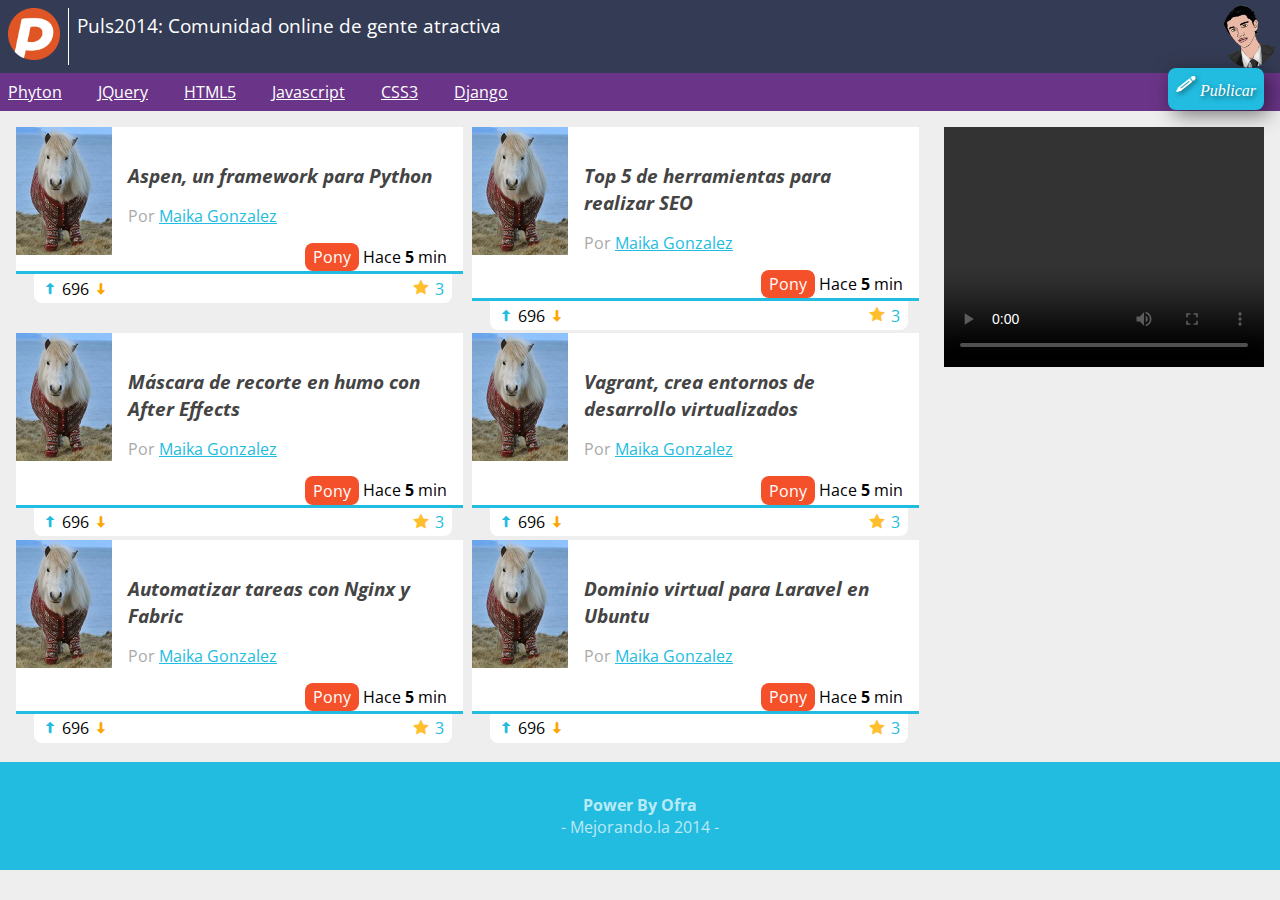
<file: index.html>
<!DOCTYPE html>
<html lang="es">
<head>
	<meta charset="utf-8" />
	<meta name="description" content="Proyecto de la primera generación del 2014 del curso de diseño web online" />
	<meta  name="viewport" content="width=device-width, minimum-scale=1, maximum-scale=1" />
	<title>Puls2014: Comunidad online de gente atractiva</title>
	<link rel="stylesheet" href="normalize.css">
	<link rel="stylesheet" href="estilos.css">
	<script type="text/javascript" src="prefixfree.js"></script>
</head>
<body>
	<header>
		<figure id="logo">
			<img src="logo.png" />
		</figure>
		<h1>
			Puls2014: Comunidad online de gente atractiva
		</h1>
		<figure id="avatar">
			<img src="avatar.gif" />
		</figure>
	</header>
	<nav>
		<ul>
			<li><a href="#">Phyton</a></li>
			<li><a href="#">JQuery</a></li>
			<li><a href="#">HTML5</a></li>
			<li><a href="#">Javascript</a></li>
			<li><a href="#">CSS3</a></li>
			<li><a href="#">Django</a></li>
			<li id="publicar_nav">
    			<a href="#" class="icon-lapiz">Publicar</a>
   			</li>
		</ul>
	</nav>
	<form action="" id="formulario" class="formulario">
		<input type="text" placeholder="Título" id="titulo" name="titulo" required>
		<input type="url" placeholder="Link" id="link" name="link" required>
		<input type="submit" value="Agregar">
	</form>
	<aside>
		<video width="320" height="240" controls>
			
		</video>
	</aside>
	<section id="contenido">
		<article class="item">
			<figure class="imagen_item">
			    <img src="imagen.jpg" />
			</figure>
			<h2 class="titulo_item">
			    <a href="#">Aspen, un framework para Python</a>
			</h2>
			<div class="autor_item">
			    Por <a href="#">Maika Gonzalez</a>
			</div>
			<div class="datos_item">
			    <a href="#" class="tag_item">Pony</a>
				<span class="fecha_item">
			    	Hace <strong>5</strong> min
			    </span>
			</div>
			<div class="votacion">
			    <a href="#" class="up icon-f-arriba"></a>
				    696
			    <a href="#" class="down icon-f-abajo"></a>
			    <a href="#" class="comentarios_item ">3</a>
			    <a href="#" class="guardar_item icon-estrella"></a>
			</div>
		</article>
		<article class="item">
		    <figure class="imagen_item">
			    <img src="imagen.jpg" />
		    </figure>
			<h2 class="titulo_item">
			    <a href="#">Top 5 de herramientas para realizar SEO</a>
			</h2>
			<div class="autor_item">
			    Por <a href="#">Maika Gonzalez</a>
			</div>
			<div class="datos_item">
			    <a href="#" class="tag_item">Pony</a>
			    <span class="fecha_item">
				     Hace <strong>5</strong> min
			    </span>
			</div>
			<div class="votacion">
			    <a href="#" class="up icon-f-arriba"></a>
				    696
			    <a href="#" class="down icon-f-abajo"></a>
			    <a href="#" class="comentarios_item ">3</a>
			    <a href="#" class="guardar_item icon-estrella"></a>
			</div>
		</article>
		<article class="item">
			<figure class="imagen_item">
				   	<img src="imagen.jpg" />
			</figure>
			<h2 class="titulo_item">
			  	<a href="#">Máscara de recorte en humo con After Effects</a>
			</h2>
			<div class="autor_item">
			    Por <a href="#">Maika Gonzalez</a>
			</div>
			<div class="datos_item">
			    <a href="#" class="tag_item">Pony</a>
			    <span class="fecha_item">
			    	 Hace <strong>5</strong> min
			    </span>
			</div>
			<div class="votacion">
			    <a href="#" class="up icon-f-arriba"></a>
			   		696
			    <a href="#" class="down icon-f-abajo"></a>
			    <a href="#" class="comentarios_item ">3</a>
			    <a href="#" class="guardar_item icon-estrella"></a>
			</div>
		</article>
		<article class="item">
			<figure class="imagen_item">
			 	<img src="imagen.jpg" />
			</figure>
			<h2 class="titulo_item">
			   	<a href="#">Vagrant, crea entornos de desarrollo virtualizados</a>
			</h2>
			<div class="autor_item">
			    Por <a href="#">Maika Gonzalez</a>
			</div>
			<div class="datos_item">
			    <a href="#" class="tag_item">Pony</a>
			    <span class="fecha_item">
				     Hace <strong>5</strong> min
			    </span>
			</div>
			<div class="votacion">
			    <a href="#" class="up icon-f-arriba"></a>
			    696
			    <a href="#" class="down icon-f-abajo"></a>
			    <a href="#" class="comentarios_item ">3</a>
			    <a href="#" class="guardar_item icon-estrella"></a>
			</div>
		</article>
		<article class="item">
			<figure class="imagen_item">
			   	<img src="imagen.jpg" />
			</figure>
			<h2 class="titulo_item">
			   	<a href="#">Automatizar tareas con Nginx y Fabric</a>
			</h2>
			<div class="autor_item">
			    Por <a href="#">Maika Gonzalez</a>
			</div>
			<div class="datos_item">
			    <a href="#" class="tag_item">Pony</a>
			    <span class="fecha_item">
			     	Hace <strong>5</strong> min
			    </span>
			</div>
			<div class="votacion">
			    <a href="#" class="up icon-f-arriba"></a>
				    696
			    <a href="#" class="down icon-f-abajo"></a>
			    <a href="#" class="comentarios_item ">3</a>
			    <a href="#" class="guardar_item icon-estrella"></a>
			</div>
		</article>
		<article class="item">
			<figure class="imagen_item">
			  	<img src="imagen.jpg" />
			</figure>
			<h2 class="titulo_item">
			    <a href="#">Dominio virtual para Laravel en Ubuntu</a>
			</h2>
			<div class="autor_item">
			    Por <a href="#">Maika Gonzalez</a>
			</div>
			<div class="datos_item">
			    <a href="#" class="tag_item">Pony</a>
			    <span class="fecha_item">
			     	Hace <strong>5</strong> min
			    </span>
			</div>
			<div class="votacion">
			    <a href="#" class="up icon-f-arriba"></a>
				    696
			    <a href="#" class="down icon-f-abajo"></a>
			    <a href="#" class="comentarios_item ">3</a>
			    <a href="#" class="guardar_item icon-estrella"></a>
			</div>
		</article>
	</section>
	<footer>
		<p>
			<strong>Power By Ofra</strong>
		</p>
		<p>
			Mejorando.la 2014
		</p>
	</footer>
	<script src="http://code.jquery.com/jquery-1.10.1.min.js"></script>
	<script src="formulario.js"></script>
	<script> 
		window.onload = function(){
			console.log("Ya se disparo el evento Onload");
		}

		$(function(){
			console.log("Ya se disparo el evento DOMContenloaded");
		});
	</script>
</body>
</html>
<!-- comentario1-->
</file>
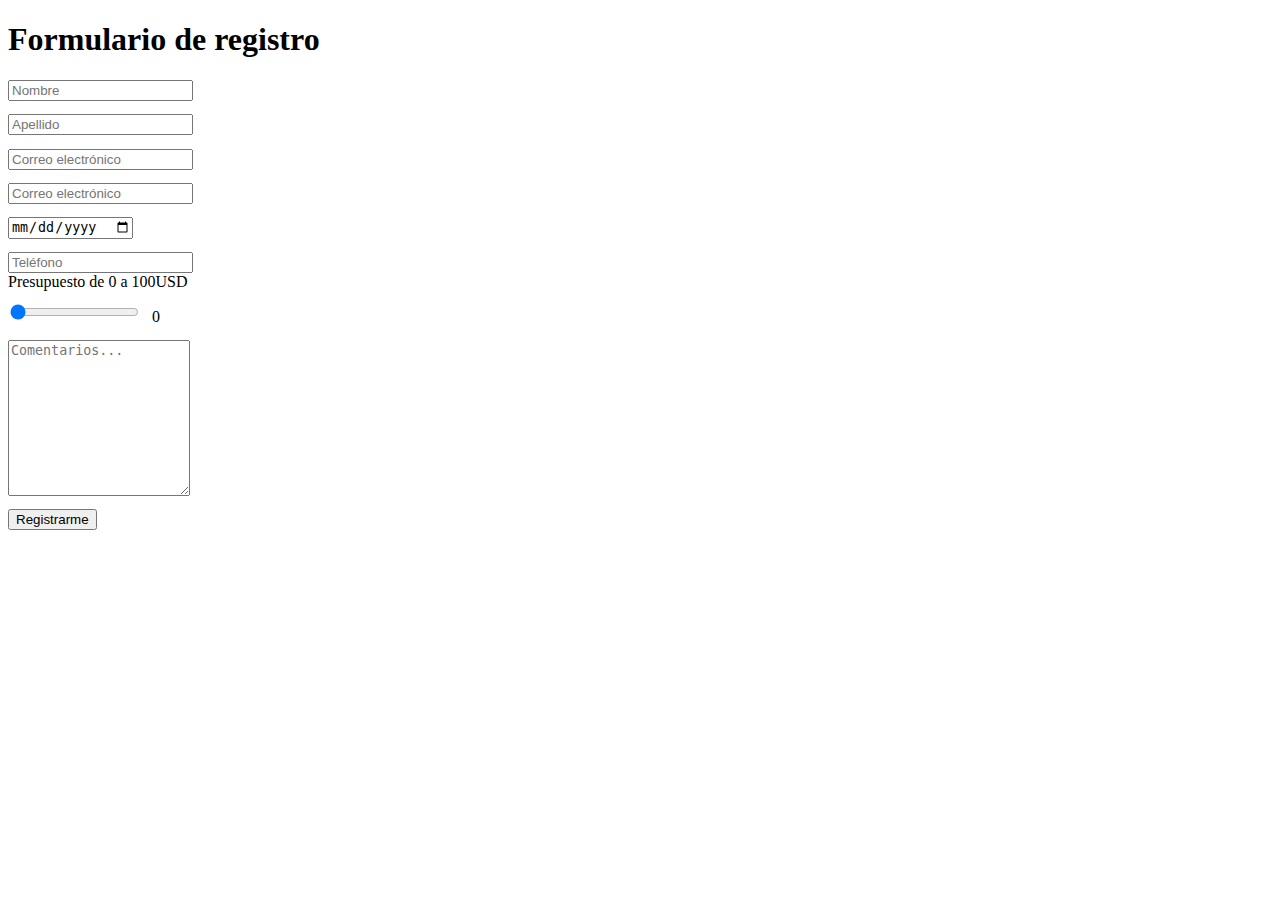
<file: archivos_script/campos.html>
<!doctype html>
<html>
	<head>
		<meta charset="utf-8">
		<title>Formularios</title>
		<style>
			input, textarea{
				display: block;
				margin-top: 1em;
			}
			#presupuesto{
				position: relative;
				margin-bottom: 1.5em
			}
			#presupuesto + div{
				margin-top: -2em;
				margin-left: 9em;
			}
		</style>
	</head>
	<body>
		<h1>Formulario de registro</h1>
		<form>
			<input type="text" required name="nombre" placeholder="Nombre">
			<input type="text" required name="apellido" placeholder="Apellido">
			<input type="email" required name="correo" placeholder="Correo electrónico">
			<input type="email" name="segundo-correo" placeholder="Correo electrónico">
			<input type="date" name="fecha-nacimiento" placeholder="Fecha de Nacimiento">
			<input type="tel" name="telefono" placeholder="Teléfono">
			<label for="presupuesto">Presupuesto de 0 a 100USD</label>
			<input type="range" name="presupuesto" id="presupuesto" min="0" max="100" value ="0">
			<div id="output">0</div>
			<textarea name="comentario" placeholder="Comentarios..." rows="10"></textarea>
			<input type="submit" value="Registrarme">
		</form>
		<script>
		document.getElementById('presupuesto')
			.addEventListener('change', function() {
				document.getElementById('output')
					.innerHTML = this.value
			})
		</script>
	</body>
</html>
</file>
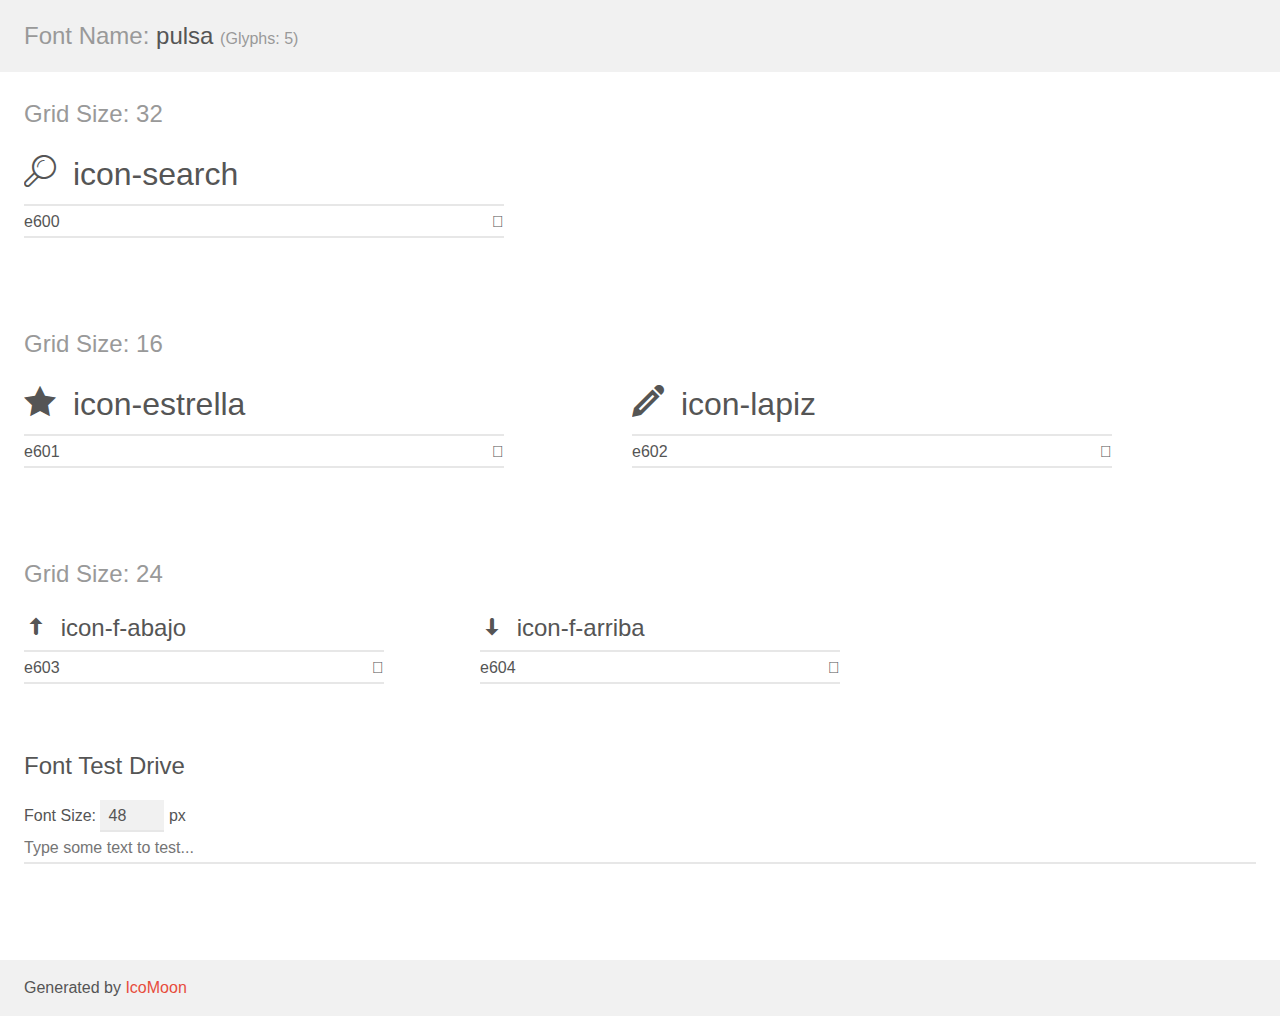
<file: fuentes/demo.html>
<!doctype html>
<html>
<head>
	<meta charset="utf-8">
	<title>IcoMoon Demo</title>
	<meta name="description" content="An Icon Font Generated By IcoMoon.io">
	<meta name="viewport" content="width=device-width">
	<link rel="stylesheet" href="demo-files/demo.css">
	<link rel="stylesheet" href="style.css"></head>
<body>
	<div class="bgc1 clearfix">
		<h1 class="mhmm mvm"><span class="fgc1">Font Name:</span> pulsa <small class="fgc1">(Glyphs:&nbsp;5)</small></h1>
	</div>
	<div class="clearfix mhl ptl">
		<h1 class="mvm mtn bshadow fgc1">Grid Size: 32</h1>
		<div class="glyph fs1">
			<div class="clearfix bshadow0 pbs">
				<span class="icon-search"></span><span class="mls"> icon-search</span>
			</div>
			<fieldset class="fs0 size1of1 clearfix">
				<input type="text" readonly value="e600" class="unit size1of2" />
				<input type="text" maxlength="1" readonly value="&#xe600;" class="unitRight size1of2 talign-right" />
			</fieldset>
			<div class="fs0 bshadow0 clearfix noLiga-true">
				<span class="unit pvs fgc1">liga: </span>
				<input type="text" readonly value="" class="liga unitRight" />
			</div>
		</div>
	</div>
	<div class="clearfix mhl ptl">
		<h1 class="mvm mtn bshadow fgc1">Grid Size: 16</h1>
		<div class="glyph fs2">
			<div class="clearfix bshadow0 pbs">
				<span class="icon-estrella"></span><span class="mls"> icon-estrella</span>
			</div>
			<fieldset class="fs0 size1of1 clearfix">
				<input type="text" readonly value="e601" class="unit size1of2" />
				<input type="text" maxlength="1" readonly value="&#xe601;" class="unitRight size1of2 talign-right" />
			</fieldset>
			<div class="fs0 bshadow0 clearfix noLiga-true">
				<span class="unit pvs fgc1">liga: </span>
				<input type="text" readonly value="" class="liga unitRight" />
			</div>
		</div>
		<div class="glyph fs2">
			<div class="clearfix bshadow0 pbs">
				<span class="icon-lapiz"></span><span class="mls"> icon-lapiz</span>
			</div>
			<fieldset class="fs0 size1of1 clearfix">
				<input type="text" readonly value="e602" class="unit size1of2" />
				<input type="text" maxlength="1" readonly value="&#xe602;" class="unitRight size1of2 talign-right" />
			</fieldset>
			<div class="fs0 bshadow0 clearfix noLiga-true">
				<span class="unit pvs fgc1">liga: </span>
				<input type="text" readonly value="" class="liga unitRight" />
			</div>
		</div>
	</div>
	<div class="clearfix mhl ptl">
		<h1 class="mvm mtn bshadow fgc1">Grid Size: 24</h1>
		<div class="glyph fs3">
			<div class="clearfix bshadow0 pbs">
				<span class="icon-f-abajo"></span><span class="mls"> icon-f-abajo</span>
			</div>
			<fieldset class="fs0 size1of1 clearfix">
				<input type="text" readonly value="e603" class="unit size1of2" />
				<input type="text" maxlength="1" readonly value="&#xe603;" class="unitRight size1of2 talign-right" />
			</fieldset>
			<div class="fs0 bshadow0 clearfix noLiga-true">
				<span class="unit pvs fgc1">liga: </span>
				<input type="text" readonly value="" class="liga unitRight" />
			</div>
		</div>
		<div class="glyph fs3">
			<div class="clearfix bshadow0 pbs">
				<span class="icon-f-arriba"></span><span class="mls"> icon-f-arriba</span>
			</div>
			<fieldset class="fs0 size1of1 clearfix">
				<input type="text" readonly value="e604" class="unit size1of2" />
				<input type="text" maxlength="1" readonly value="&#xe604;" class="unitRight size1of2 talign-right" />
			</fieldset>
			<div class="fs0 bshadow0 clearfix noLiga-true">
				<span class="unit pvs fgc1">liga: </span>
				<input type="text" readonly value="" class="liga unitRight" />
			</div>
		</div>
	</div>

	<!--[if gt IE 8]><!-->
	<div class="mhl clearfix mbl">
		<h1>Font Test Drive</h1>
		<label>
			Font Size: <input id="fontSize" type="number" class="textbox0 mbm"
			min="8" value="48" />
			px
		</label>
		<input id="testText" type="text" class="phl size1of1 mvl"
		placeholder="Type some text to test..." value=""/>
		</label>
		<div id="testDrive" class="icon-">&nbsp;
		</div>
	</div>
	<!--<![endif]-->
	<div class="bgc1 clearfix">
		<p class="mhl">Generated by <a href="http://icomoon.io/app">IcoMoon</a></p>
	</div>

	<script src="demo-files/demo.js"></script>
</body>
</html>
</file>
<file: estilos.css>
@import url(http://fonts.googleapis.com/css?family=Open+Sans:400,700);

@font-face {
    font-family: 'open_sansregular';
    src: url('/fuentes/OpenSans-Regular-webfont.eot');
    src: url('/fuentes/OpenSans-Regular-webfont.eot?#iefix') format('embedded-opentype'),
         url('/fuentes/OpenSans-Regular-webfont.woff') format('woff'),
         url('/fuentes/OpenSans-Regular-webfont.ttf') format('truetype'),
         url('/fuentes/OpenSans-Regular-webfont.svg#open_sansregular') format('svg');
    font-weight: normal;
    font-style: normal;
}

@font-face {
	font-family: 'pulsa';
	src:url('./fuentes/pulsa.eot');
	src:url('./fuentes/pulsa.eot?#iefix') format('embedded-opentype'),
		url('./fuentes/pulsa.woff') format('woff'),
		url('./fuentes/pulsa.ttf') format('truetype'),
		url('./fuentes/pulsa.svg#pulsa') format('svg');
	font-weight: normal;
	font-style: normal;
}

[class^="icon-"], [class*=" icon-"] {
	font-family: 'pulsa';
	speak: none;
	font-style: normal;
	font-weight: normal;
	font-variant: normal;
	text-transform: none;
	line-height: 1;

	/* Better Font Rendering =========== */
	-webkit-font-smoothing: antialiased;
	-moz-osx-font-smoothing: grayscale;
}

.icon-search:before {
	content: "\e600";
}
.icon-estrella:before {
	content: "\e601";
	color: #FFBE2C;
	margin-right: .4em;
	position: relative;
 	top: 0.1em;
}
.icon-lapiz:before {
	content: "\e602";
	margin-right:0.5em;
}
.icon-f-arriba:before {
	content: "\e603";
}
.icon-f-abajo:before {
	content: "\e604";
	color:orange;
}

a{
	color: #22BCE0;
}
body{
	background: #EEEEEE;
	font-family: "Open Sans";
	font-size: 16px;
}
footer{
	color:rgba(255,255,255,0.7);
	background: #22BCE0;
	text-align: center;
	padding: 1em;
}
footer p:first-child{
	margin-bottom: 0;
}
footer p:last-child{
	margin-top: 0;
}
footer p:last-child:after{
content: " -";
}
footer p:last-child:before{
content: "- ";
}
header{/*3 pares de numeros en hexadecimal: rojo verde  azul ejemplo de rojo #990000*/
	background: #343B54;
	color: white;
	padding: 0.5em;
	overflow: hidden;
}
header figure{
	float: left;
}
header h1{
	font-size: 1.2em;
	font-weight: normal;/*le quita la negrita*/
	margin:0.2em 70px 0 0;
}
header #avatar{
	margin:0.2em 0.2em 0 0;
	position:absolute;	
	right: 0;
	top:0;
}
header #avatar img{
	border-radius: 50%;
	width: 55px;
}
header #logo img{
	
	width: 52px;
	-webkit-transition:1s;
}
header #logo {
	border-right: 1px solid white;
	margin-right: 0.5em;
	padding-right: 0.5em;
}
header #logo img:hover{
	-webkit-transform:rotate(360deg);
	-moz-transform:rotate(90deg);
	-ms-transform:rotate(90deg);
	-o-transform:rotate(90deg);
}
nav{
	background: #6A3588;/* #80BCA3*/;
	box-shadow: rgba(0,0,0,0.5) 10px;
	padding: 0 6em 0 0;
	position: relative;
}
nav ul{
	list-style: none;
	margin: 0;
	padding: 0;
}
nav ul #publicar_nav{
	position: absolute;
	top:-0.3em;
	right: 0;
}
nav ul #publicar_nav a{
	background: #22BCE0;
	border-radius: 0.5em;
	box-shadow:rgba(0,0,0,0.5) 5px 5px 20px;
	font-style: italic;
	padding:0.8em 0.5em 0.8em 2em;
	text-decoration: none;
	text-shadow:rgba(0,0,0,0.5) 2px 2px 5px;
}
nav ul #publicar_nav a:before{
	position: absolute;
	left:.5em;
	top: .5em;
}
nav ul #publicar_nav a:hover:before{
	font-size: 20px;
}
nav ul li a:hover{
	background: #343B54;
}
nav ul li{
	display: inline-block;
	margin: 0 1em 0 0;
}
nav ul li a{
	color: white;
	display: block;
	padding: 0.5em ;
	-webkit-transition:.5s;
}

aside{
	display: none;
}
#contenido{
	margin:1em;
}
#contenido .item{
	background: white;
	border-bottom:3px solid #22BCE0; 
	margin-bottom:2em;
	min-height:  128px;
	position: relative;
}

#contenido .item .autor_item{
	color:#AAA;
}
#contenido .item .datos_item{
	margin: 1em 1em 0 0 ;
	text-align: right;
}
#contenido .item .datos_item .tag_item{
	background: #F4502A;
	border-radius: 0.5em;
	color: white;
	display: inline-block;
	padding: 0.2em 0.5em;
	text-decoration: none;
}
#contenido .item .imagen_item {
	float:left;
	margin:0 1em 0 0;
}
#contenido .item .imagen_item img{
	width: 96px;
}
#contenido .item .titulo_item{
	font-size: 1.2em;
	font-style: italic;
	padding: 1em 1em 0 0;
}
#contenido .item .titulo_item a{
	color:#444;
	text-decoration: none;
	padding-top: 1em;
}
#contenido .item .votacion{
	background: white;
	border-radius: 0 0 0.5em 0.5em;
	position: absolute;
	left:4%;
	margin-top: 3px;
	padding: 0.2em 0.5em;
	top:100%;
	width: 90%;
}
#contenido .item .votacion a{
text-decoration: none;
}
#contenido .item .votacion .comentarios_item,
#contenido .item .votacion .guardar_item{
	float:right;
}


/*Formulario*/

.formulario{
	padding: 1em;
	text-align: right;
	display: none;
}
.formulario input{
	border: 1px solid #ccc;
	border-radius:5px;
	padding: 0.2em 0.6em;
}
.formulario input[type="submit"]{
	background: #22BCE0;
 	border: 1px solid #22BCE0;
 	box-shadow: rgba(0,0,0,0.5) 5px 5px 20px;
 	font-style: italic;
 	text-shadow: rgba(0,0,0,0.5) 2px 2px 5px;
 	color: white;
}
/*MediaQuerys*/
@media screen and (min-width: 800px){
	body{
		
	}
	#contenido{
		overflow: hidden;
	}
	#contenido .item{
		width: 49%;
		float: left;
		margin-right: 1%;
	}
	#contenido .item:nth-child(){
		margin-right: 2%;
	}
}

@media screen and (min-width: 1000px){
	aside{
		display: block;
		float:right;
		margin: 1em;
	}
	aside video{
		width: 100%;
	}
}
</file>
<file: fuentes/demo-files/demo.css>
body {
	padding: 0;
	margin: 0;
	font-family: sans-serif;
	font-size: 1em;
	line-height: 1.5;
	color: #555;
	background: #fff;
}
h1 {
	font-size: 1.5em;
	font-weight: normal;
}
small {
	font-size: .66666667em;
}
a {
	color: #e74c3c;
	text-decoration: none;
}
a:hover, a:focus {
	box-shadow: 0 1px #e74c3c;
}
.bshadow0, input {
	box-shadow: inset 0 -2px #e7e7e7;
}
input:hover {
	box-shadow: inset 0 -2px #ccc;
}
input, fieldset {
	font-size: 1em;
	margin: 0;
	padding: 0;
	border: 0;
}
input {
	color: inherit;
	line-height: 1.5;
	height: 1.5em;
	padding: .25em 0;
}
input:focus {
	outline: none;
	box-shadow: inset 0 -2px #449fdb;
}
.glyph {
	font-size: 16px;
	width: 15em;
	padding-bottom: 1em;
	margin-right: 4em;
	margin-bottom: 1em;
	float: left;
	overflow: hidden;
}
.liga {
	width: 80%;
	width: calc(100% - 2.5em);
}
.talign-right {
	text-align: right;
}
.talign-center {
	text-align: center;
}
.bgc1 {
	background: #f1f1f1;
}
.fgc1 {
	color: #999;
}
.fgc0 {
	color: #000;
}
p {
	margin-top: 1em;
	margin-bottom: 1em;
}
.mvm {
	margin-top: .75em;
	margin-bottom: .75em;
}
.mtn {
	margin-top: 0;
}
.mtl, .mal {
	margin-top: 1.5em;
}
.mbl, .mal {
	margin-bottom: 1.5em;
}
.mal, .mhl {
	margin-left: 1.5em;
	margin-right: 1.5em;
}
.mhmm {
	margin-left: 1em;
	margin-right: 1em;
}
.mls {
	margin-left: .25em;
}
.ptl {
	padding-top: 1.5em;
}
.pbs, .pvs {
	padding-bottom: .25em;
}
.pvs, .pts {
	padding-top: .25em;
}
.clearfix {
	zoom: 1;
}
.unit {
	float: left;
}
.unitRight {
	float: right;
}
.size1of2 {
	width: 50%;
}
.size1of1 {
	width: 100%;
}
.clearfix:before, .clearfix:after {
	content: " ";
	display: table;
}
.clearfix:after {
	clear: both;
}
.noLiga-true {
	display: none;
}
.textbox0 {
	width: 3em;
	background: #f1f1f1;
	padding: .25em .5em;
	line-height: 1.5;
	height: 1.5em;
}
#testDrive {
	padding-top: 24px;
}
.fs0 {
	font-size: 16px;
}
.fs1 {
	font-size: 32px;
}
.fs2 {
	font-size: 32px;
}
.fs3 {
	font-size: 24px;
}
</file>
<file: fuentes/style.css>
@font-face {
	font-family: 'pulsa';
	src:url('fonts/pulsa.eot');
	src:url('fonts/pulsa.eot?#iefix') format('embedded-opentype'),
		url('fonts/pulsa.woff') format('woff'),
		url('fonts/pulsa.ttf') format('truetype'),
		url('fonts/pulsa.svg#pulsa') format('svg');
	font-weight: normal;
	font-style: normal;
}

[class^="icon-"], [class*=" icon-"] {
	font-family: 'pulsa';
	speak: none;
	font-style: normal;
	font-weight: normal;
	font-variant: normal;
	text-transform: none;
	line-height: 1;

	/* Better Font Rendering =========== */
	-webkit-font-smoothing: antialiased;
	-moz-osx-font-smoothing: grayscale;
}

.icon-search:before {
	content: "\e600";
}
.icon-estrella:before {
	content: "\e601";
}
.icon-lapiz:before {
	content: "\e602";
}
.icon-f-abajo:before {
	content: "\e603";
}
.icon-f-arriba:before {
	content: "\e604";
}
</file>
